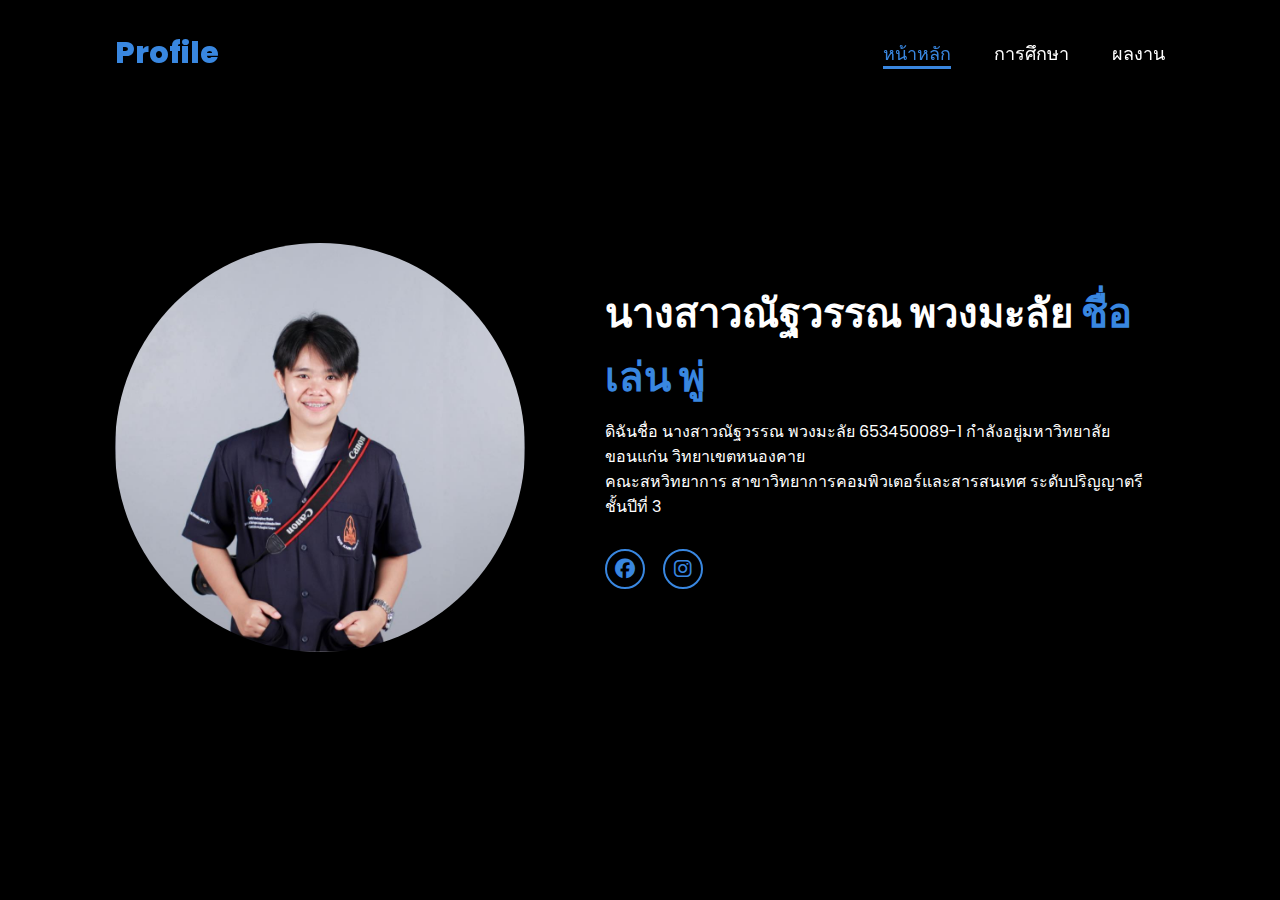
<file: index.html>
<!DOCTYPE html>
<html lang="en">
    
<head>
    <meta charset="UTF-8">
    <meta name="viewport" content="width=device-width, initial-scale=1.0">
    <link rel="stylesheet" href="https://cdnjs.cloudflare.com/ajax/libs/font-awesome/6.5.2/css/all.min.css">
    <link rel="stylesheet" href="style.css">
    <title>Portfolio Website</title>
</head>
<body>
    <header>
        <a href="index.html" class="logo">Profile</a>

        <nav>
            <a href="index.html" class="active"> หน้าหลัก</a>
            <a href="education.html" >การศึกษา</a>
            <a href="portfolio.html" >ผลงาน</a>
            
        </nav>
    </header>
    <section class="home">
        <div class="home-img">
            <img src="31.jpg" alt="">
        </div>
        <div class="home-content">
            <h3>นางสาวณัฐวรรณ พวงมะลัย <span>ชื่อเล่น พู่</span></h3>
            <p>ดิฉันชื่อ นางสาวณัฐวรรณ พวงมะลัย 653450089-1 กำลังอยู่มหาวิทยาลัยขอนแก่น วิทยาเขตหนองคาย</p>
            <p>คณะสหวิทยาการ สาขาวิทยาการคอมพิวเตอร์และสารสนเทศ ระดับปริญญาตรี ชั้นปีที่ 3</p>
            <div class="social-icons">
                <a href="https://www.facebook.com/profile.php?id=100050271695617&mibextid=LQQJ4d"><i class="fa-brands fa-facebook"></i></a>
                <a href="https://www.instagram.com/_31pmz?igsh=N3R0aGlxMzk2bXMw&utm_source=qr
                "><i class="fa-brands fa-instagram"></i></a>
            </div>
        </div>
    </section>
</body>
</html>
</file>
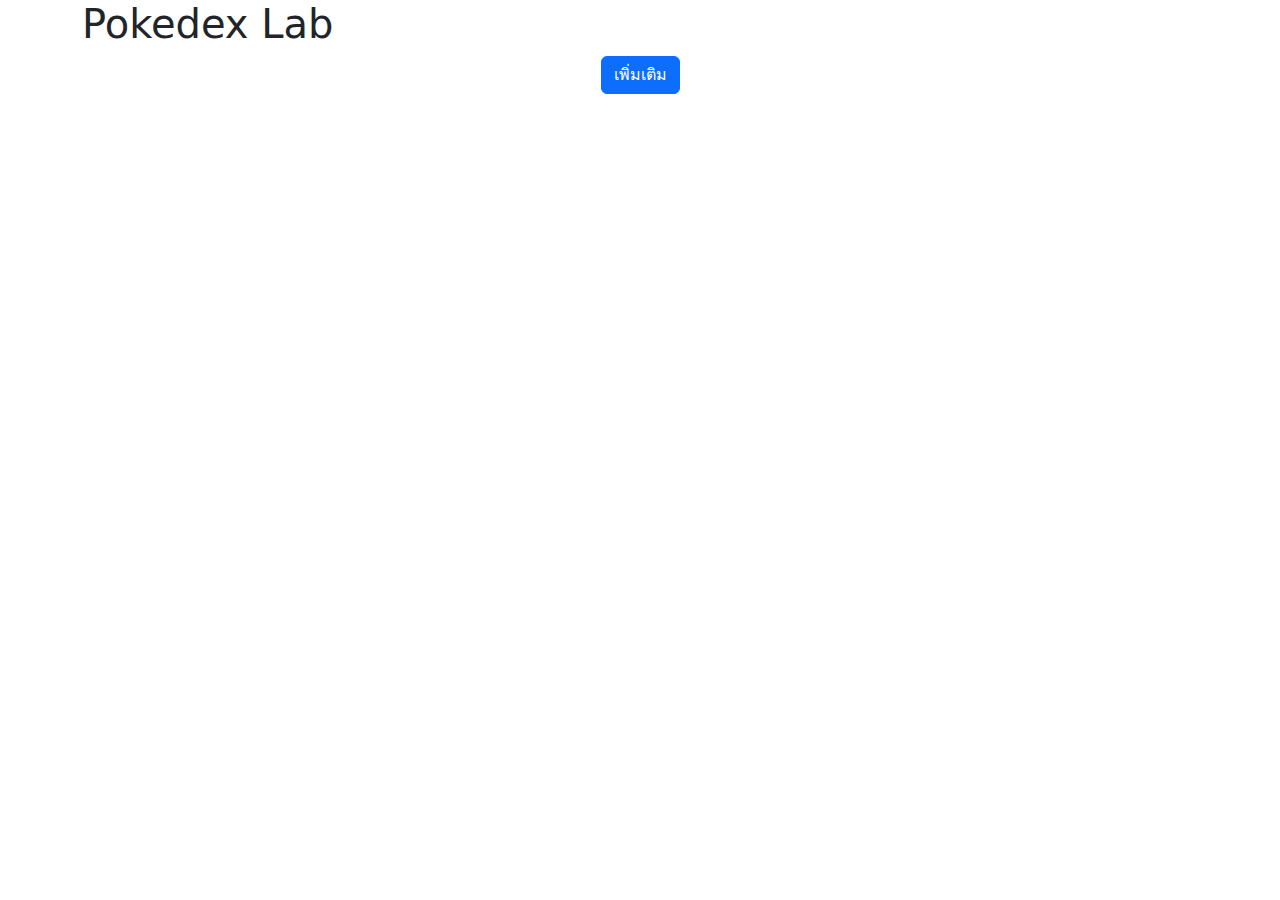
<file: poke/index.html>
<html>
  <head>
    <meta charset="utf-8" />
    <meta name="viewport" content="width=device-width, initial-scale=1" />
    <title>Bootstrap demo</title>
    <link
      href="https://cdn.jsdelivr.net/npm/bootstrap@5.3.3/dist/css/bootstrap.min.css"
      rel="stylesheet"
      integrity="sha384-QWTKZyjpPEjISv5WaRU9OFeRpok6YctnYmDr5pNlyT2bRjXh0JMhjY6hW+ALEwIH"
      crossorigin="anonymous"
    />
    <style>
      .card {
        margin-bottom: 1rem;
      }
    </style>
  </head>
  <body>
    <div class="container">
      <h1>Pokedex Lab</h1>
      <div id="name" class="row"></div>
      <div class="text-center">
        <button id="load-more" class="btn btn-primary">เพิ่มเติม</button>
      </div>
    </div>
    <script>
      let offset = 0;
      const limit = 20;

      function fetchPokemon() {
        fetch(`https://pokeapi.co/api/v2/pokemon?offset=${offset}&limit=${limit}`)
          .then((res) => res.json())
          .then((data) => {
            const datas = data.results;
            const ele = document.getElementById("name");
            datas.forEach((element, index) => {
              const name = element.name;
              const count = offset + index + 1;

              fetch(element.url)
                .then((res) => res.json())
                .then((pokemonData) => {
                  const height = pokemonData.height;
                  const weight = pokemonData.weight;

                  ele.innerHTML +=
                    `<div class='col-3'>
                      <a href='details/index.html?name=${name}'>
                        <div class='card'>
                          <img class='card-img-top' src='https://raw.githubusercontent.com/PokeAPI/sprites/master/sprites/pokemon/${count}.png'>
                          <div class='card-body'>
                            ${name}
                            <p class='card-text'>Height: ${height / 10} m</p>
                            <p class='card-text'>Weight: ${weight / 10} kg</p>
                          </div>
                        </div>
                      </a>
                    </div>`;
                })
                .catch((err) => console.error(err));
            });
            offset += limit;
          })
          .catch((err) => console.error(err));
      }

      document.getElementById("load-more").addEventListener("click", fetchPokemon);
      fetchPokemon();
    </script>
    <script
      src="https://cdn.jsdelivr.net/npm/bootstrap@5.3.3/dist/js/bootstrap.bundle.min.js"
      integrity="sha384-YvpcrYf0tY3lHB60NNkmXc5s9fDVZLESaAA55NDzOxhy9GkcIdslK1eN7N6jIeHz"
      crossorigin="anonymous"
    ></script>
  </body>
</html>
</file>
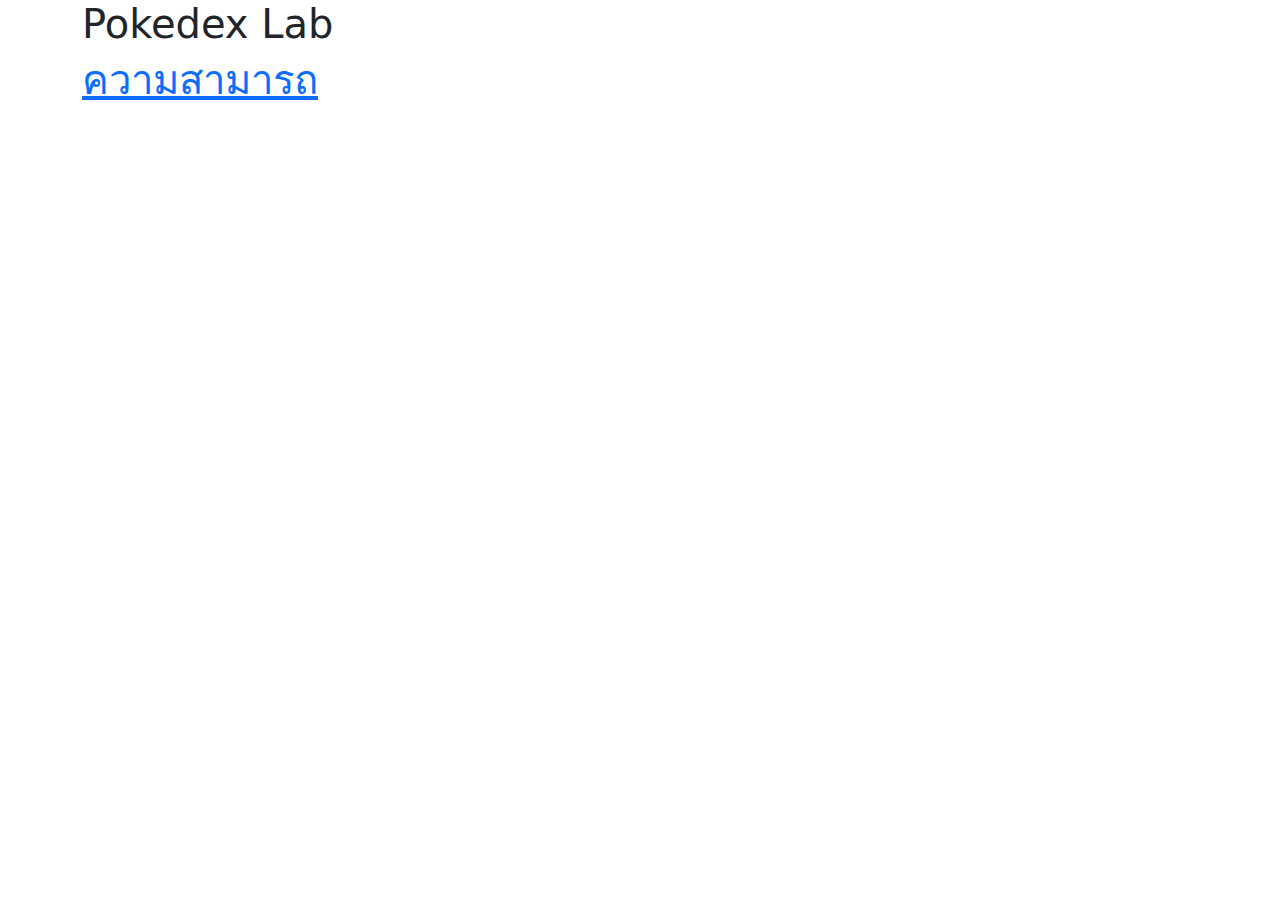
<file: poke/details/index.html>
<html>
  <head>
    <meta charset="utf-8" />
    <meta name="viewport" content="width=device-width, initial-scale=1" />
    <title>Bootstrap demo</title>
    <link
      href="https://cdn.jsdelivr.net/npm/bootstrap@5.3.3/dist/css/bootstrap.min.css"
      rel="stylesheet"
      integrity="sha384-QWTKZyjpPEjISv5WaRU9OFeRpok6YctnYmDr5pNlyT2bRjXh0JMhjY6hW+ALEwIH"
      crossorigin="anonymous"
    />
    <style>
      .card {
        margin-bottom: 1rem;
      }
    </style>
  </head>
  <body>
    <div class="container">
      <h1 id="name">Pokedex Lab</h1>
      <div id="pokemon-stats" class="row"></div>
      <h1 id="abilities">
        <a href="abilities.html?name=${name}" id="abilities-link">ความสามารถ</a>
      </h1>

    </div>
    <script>
      const urlParams = new URLSearchParams(window.location.search);
      const name = urlParams.get("name");

      if (name) {
        fetch(`https://pokeapi.co/api/v2/pokemon/${name}`)
          .then((res) => res.json())
          .then((pokemonData) => {

            const stats = pokemonData.stats;
            const pokemonName = pokemonData.name.charAt(0).toUpperCase() + pokemonData.name.slice(1);


            document.getElementById("name").innerText = pokemonName;
            document.getElementById("abilities-link").href = `abilities.html?name=${name}`;

            const statsHtml = stats.map(stat => `
              <div class="col-5">
                <div class="card">
                  <div class="card-header">
                    <h5 class="card-title">${stat.stat.name.charAt(0).toUpperCase() + stat.stat.name.slice(1)}</h5>
                    <p class="card-text">Base Value: ${stat.base_stat}</p>
                  </div>
                </div>
              </div>
            `).join("");


            document.getElementById("pokemon-stats").innerHTML = statsHtml;
          })
          .catch((err) => console.error(err));
      } 
    </script>
    <script
      src="https://cdn.jsdelivr.net/npm/bootstrap@5.3.3/dist/js/bootstrap.bundle.min.js"
      integrity="sha384-YvpcrYf0tY3lHB60NNkmXc5s9fDVZLESaAA55NDzOxhy9GkcIdslK1eN7N6jIeHz"
      crossorigin="anonymous"
    ></script>
  </body>
</html>
</file>
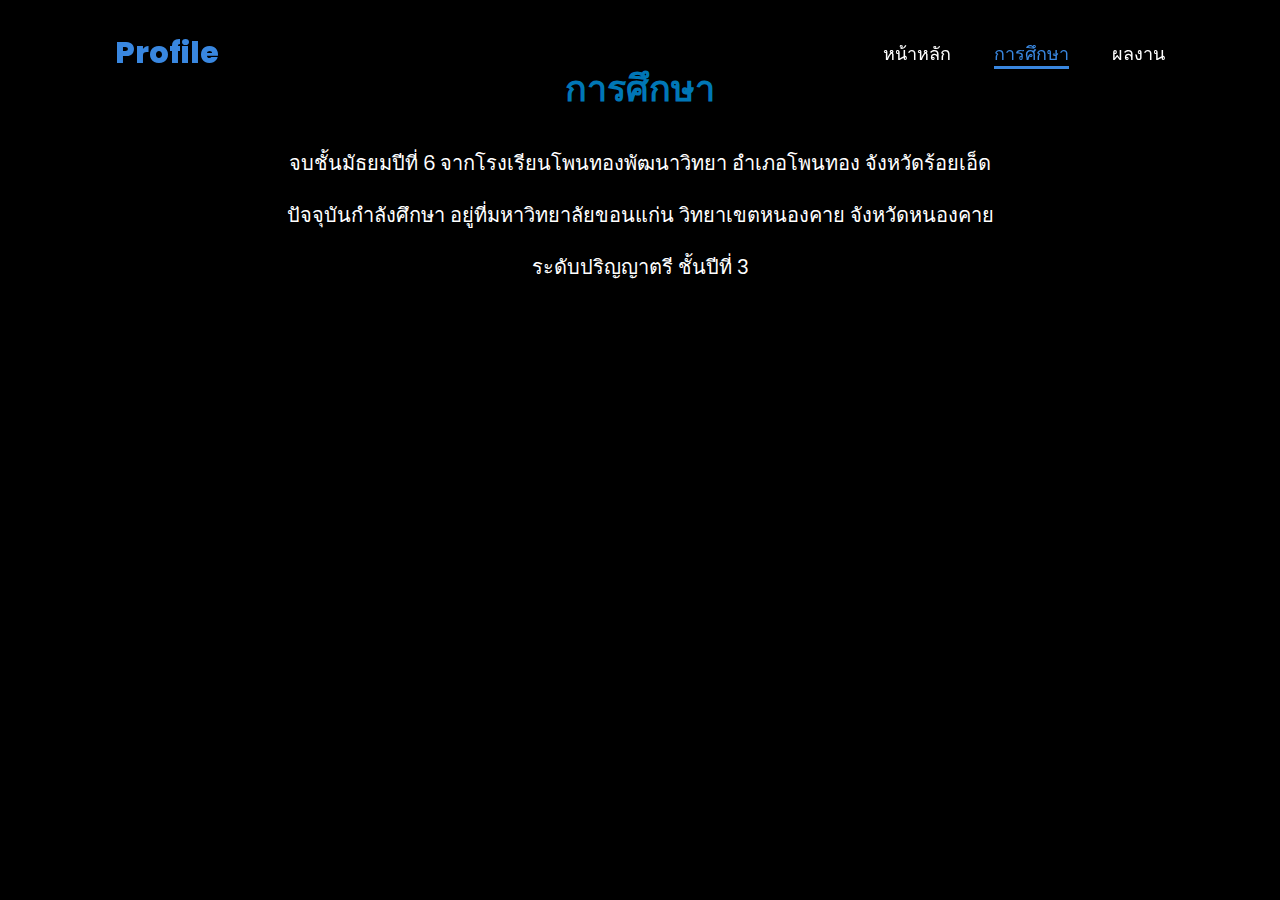
<file: education.html>
<!DOCTYPE html>
<html lang="en">

<head>
    <meta charset="UTF-8">
    <meta name="viewport" content="width=device-width, initial-scale=1.0">
    <link rel="stylesheet" href="https://cdnjs.cloudflare.com/ajax/libs/font-awesome/6.5.2/css/all.min.css">
    <link rel="stylesheet" href="style.css">
    <title>Education</title>
</head>

<body>
    <header>
        <a href="index.html" class="logo">Profile</a>
        <nav>
            <a href="index.html">หน้าหลัก</a>
            <a href="education.html" class="active">การศึกษา</a>
            <a href="portfolio.html">ผลงาน</a>
            
    </header>
    <section class="education">
        
        <h1>การศึกษา</h1>
        <p>จบชั้นมัธยมปีที่ 6 จากโรงเรียนโพนทองพัฒนาวิทยา อำเภอโพนทอง จังหวัดร้อยเอ็ด </p>
        <p>ปัจจุบันกำลังศึกษา อยู่ที่มหาวิทยาลัยขอนแก่น วิทยาเขตหนองคาย จังหวัดหนองคาย</p>
        <p>ระดับปริญญาตรี ชั้นปีที่ 3</p>
    </section>
</body>

</html>
</file>
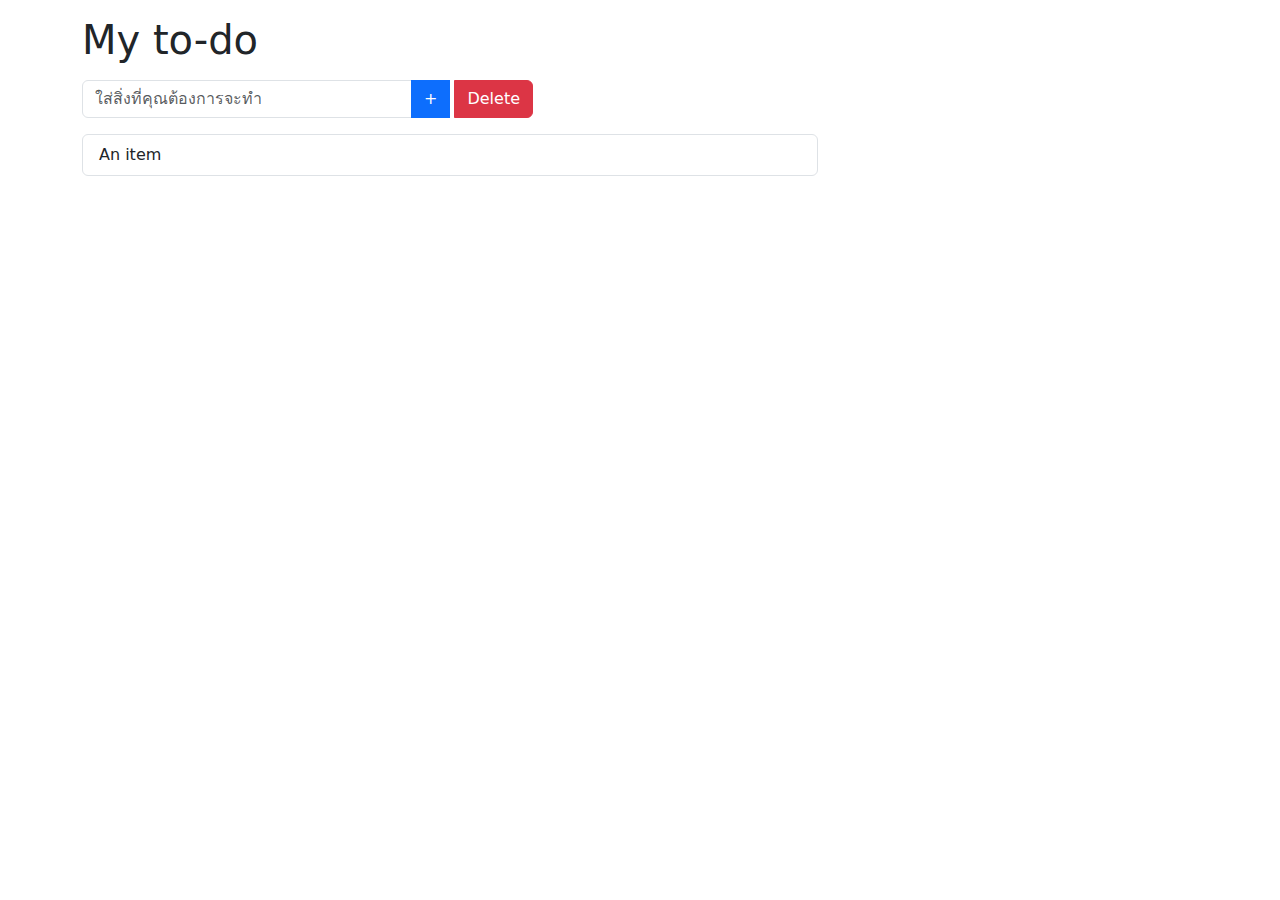
<file: js.html>
<!DOCTYPE html>
<html lang="en">
  <head>
    <meta charset="utf-8" />
    <meta name="viewport" content="width=device-width, initial-scale=1" />
    <title>Bootstrap demo</title>
    <link
      href="https://cdn.jsdelivr.net/npm/bootstrap@5.3.3/dist/css/bootstrap.min.css"
      rel="stylesheet"
      integrity="sha384-QWTKZyjpPEjISv5WaRU9OFeRpok6YctnYmDr5pNlyT2bRjXh0JMhjY6hW+ALEwIH"
      crossorigin="anonymous"
    />
  </head>
  <body>
    <script>
      function addtodo() {
        const inputValue = document.getElementById("input").value;
   
        let newElement = document.createElement("li"); //<li></li>
        newElement.classList.add("list-group-item"); //<li class="list-group-item"></li>
        let newTxtElement = document.createTextNode(inputValue); //create Text
        newElement.appendChild(newTxtElement); //<li>Text</li>

        let listElement = document.getElementById("listtodo");
        listElement.appendChild(newElement);

        //เพิ่มรายการแล้ว
        document.getElementById("input").value = "";

      }
      function deleteAllTodos() {
        let listElement = document.getElementById("listtodo");
        listElement.innerHTML = "";
      }


    </script>
    
    <div class="container">
      <h1 class="my-3">My to-do</h1>
      <div class="row">
        <div class="col col-md-5 col-sm-20">
          <div class="input-group mb-3">
            <input
              id="input"
              type="text"
              class="form-control"
              placeholder="ใส่สิ่งที่คุณต้องการจะทำ"
              aria-label="todo name"
              aria-describedby="button-add"
            />
            <button
              class="btn btn-primary"
              type="button"
              id="button-add"
              onclick="addtodo()"
            >
              +
            </button>

            <button
            class="btn btn-danger ms-1"
            type="button"
            onclick="deleteAllTodos()"
          >

            Delete
          </button>

          </div>
        </div>
        <div class="col col-md-8 col-sm-20">
          <ul class="list-group" id="listtodo">
            <li class="list-group-item">An item</li>
          </ul>
        </div>
      </div>
    </div>
    <script
      src="https://cdn.jsdelivr.net/npm/bootstrap@5.3.3/dist/js/bootstrap.bundle.min.js"
      integrity="sha384-YvpcrYf0tY3lHB60NNkmXc5s9fDVZLESaAA55NDzOxhy9GkcIdslK1eN7N6jIeHz"
      crossorigin="anonymous"
    ></script>
  </body>
</html>
</file>
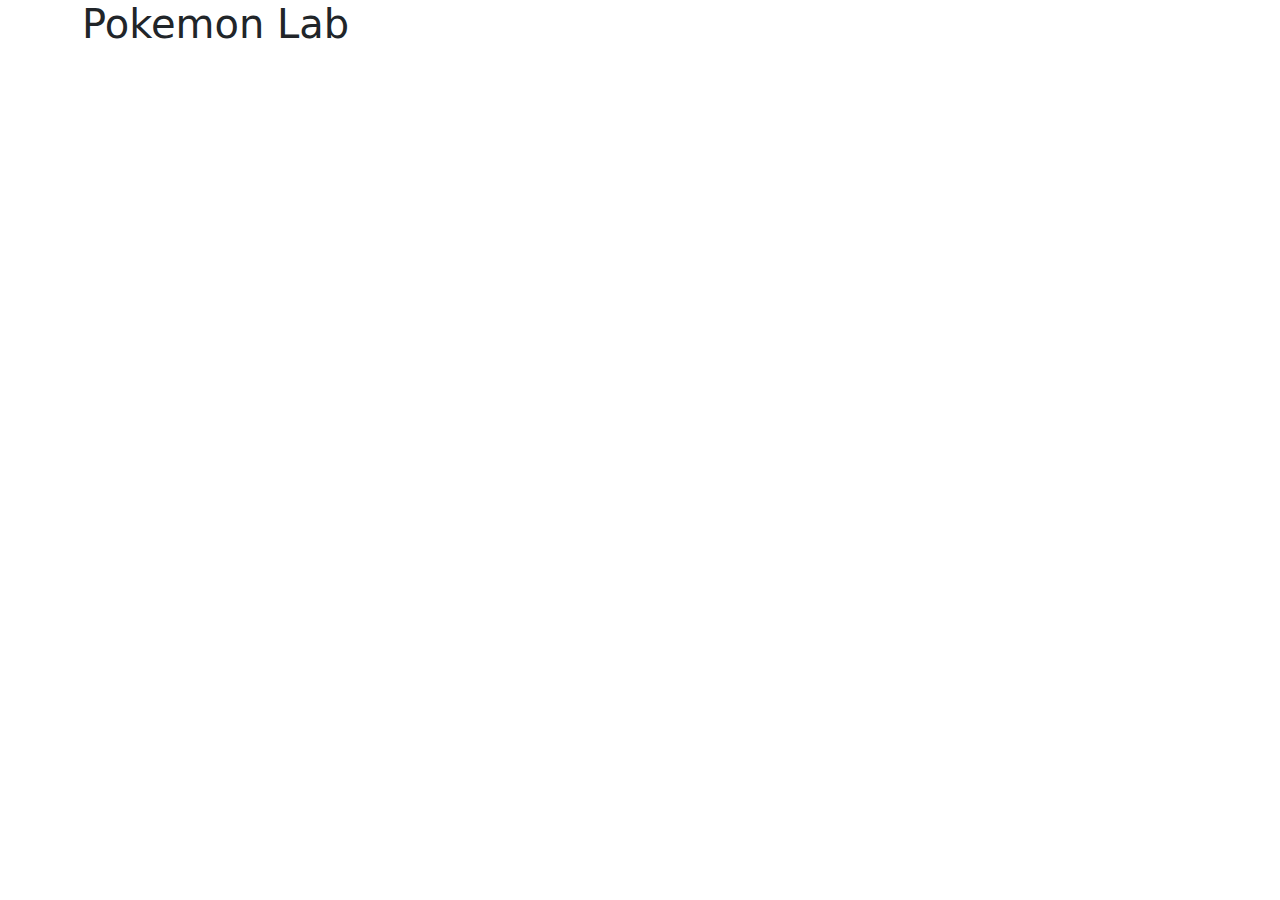
<file: poke/details/abilities.html>
<html>
  <head>
    <meta charset="utf-8" />
    <meta name="viewport" content="width=device-width, initial-scale=1" />
    <title>Bootstrap demo</title>
    <link
      href="https://cdn.jsdelivr.net/npm/bootstrap@5.3.3/dist/css/bootstrap.min.css"
      rel="stylesheet"
      integrity="sha384-QWTKZyjpPEjISv5WaRU9OFeRpok6YctnYmDr5pNlyT2bRjXh0JMhjY6hW+ALEwIH"
      crossorigin="anonymous"
    />
    <style>
      .card {
        margin-bottom: 1rem;
      }
    </style>
  </head>
  <body>
    <div class="container">
      <h1 id="name">Pokemon Lab</h1>
      <div id="abilities-list" class="row"></div>
    </div>
    <script>
      const urlParams = new URLSearchParams(window.location.search);
      const name = urlParams.get("name");

      if (name) {
        fetch(`https://pokeapi.co/api/v2/pokemon/${name}`)
          .then((res) => res.json())
          .then((pokemonData) => {
            const abilities = pokemonData.abilities;
            const pokemonName = pokemonData.name.charAt(0).toUpperCase() + pokemonData.name.slice(1);

            document.getElementById("name").innerText = pokemonName + " Abilities";

            const abilitiesHtml = abilities.map(ability => `
              <div class="col-5">
                <div class="card">
                  <div class="card-header">
                    <h5 class="card-title">${ability.ability.name.charAt(0).toUpperCase() + ability.ability.name.slice(1)}</h5>
                  </div>
                </div>
              </div>
            `).join("");

            document.getElementById("abilities-list").innerHTML = abilitiesHtml;
          })
          .catch((err) => console.error(err));
      } 
    </script>
    <script
      src="https://cdn.jsdelivr.net/npm/bootstrap@5.3.3/dist/js/bootstrap.bundle.min.js"
      integrity="sha384-YvpcrYf0tY3lHB60NNkmXc5s9fDVZLESaAA55NDzOxhy9GkcIdslK1eN7N6jIeHz"
      crossorigin="anonymous"
    ></script>
  </body>
</html>
</file>
<file: style.css>
@import url('https://fonts.googleapis.com/css2?family=Poppins:wght@100;200;300;400;500;600&display=swap');

*{
    margin: 0;
    padding: 0;
    box-sizing: border-box;
    text-decoration: none;
    border: none;
    outline: none;
    font-family: 'Poppins', sans-serif;
}

html{
    font-size: 62.5%;
}

body{
    width: 100%;
    height: 100vh;
    overflow-x: hidden;
    background-color: black;
    color: white;
}

header{
    margin-top: 20px;
    position: fixed;
    top: 0;
    left: 0;
    width: 100%;
    padding: 1rem 9%;
    background-color: transparent;
    filter: drop-shadow(10px);
    display: flex;
    justify-content: space-between;
    align-items: center;
    z-index: 100;
}

.logo{
    font-size: 3rem;
    color: #3987e0;
    font-weight: 800;
    cursor: pointer;
    transition: 0.5s ease;
}

.logo:hover{
    transform: scale(1.1);
}

nav a{
    font-size: 1.8rem;
    color: white;
    margin-left: 4rem;
    font-weight: 500;
    transition: 0.3s ease;
    border-bottom: 3px solid transparent;
}

nav a:hover,
nav a.active{
    color: #3987e0;
    border-bottom: 3px solid #3987e0;
}

@media(max-width:995px){
    nav{
        position: absolute;
        display: none;
        top: 0;
        right: 0;
        width: 40%;
        border-left: 3px solid #3987e0;
        border-bottom: 3px solid #3987e0;
        border-bottom-left-radius: 2rem;
        padding: 1rem solid;
        background-color: #161616;
        border-top: 0.1rem solid rgba(0,0,0,0.1);
    }

    nav.active{
        display: block;
    }

    nav a{
        display: block;
        font-size: 2rem;
        margin: 3rem 0;
    }

    nav a:hover,
    nav a.active{
        padding: 1rem;
        border-radius: 0.5rem;
        border-bottom: 0.5rem solid #3987e0;
    }
}

section{
    min-height: 100vh;
    padding: 5rem 9% 5rem;
}

.home{
    display: flex;
    justify-content: center;
    align-items: center;
    gap: 8rem;
    background-color: black;
}

.home .home-content h1{
    font-size: 6rem;
    font-weight: 700;
    line-height: 1.3;
}

span{
    color: #3987e0;
}

.home-content h3{
    font-size: 4rem;
    margin-bottom: 1rem;
    font-weight: 700;
}

.home-content p{
    font-size: 1.6rem;
}

.home-img{
    border-radius: 50%;
}

.home-img img{
    position: relative;
    width: 32vw;
    border-radius: 50%;
    box-shadow: 0 0 25px solid #3987e0;
    cursor: pointer;
    transition: 0.2s linear;
}

.home-img img:hover{
    font-size: 1.8rem;
    font-weight: 500;
}

.social-icons a{
    display: inline-flex;
    justify-content: center;
    align-items: center;
    width: 4rem;
    height: 4rem;
    background-color: transparent;
    border: 0.2rem solid #3987e0;
    font-size: 2rem;
    border-radius: 50%;
    margin: 3rem 1.5rem 3rem 0;
    transition: 0.3s ease;
    color: #3987e0;
}

.social-icons a:hover{
    color: black;
    transform: scale(1.3) translateY(-5px);
    background-color: #3987e0;
    box-shadow: 0  0 25px #3987e0;
}

.btn{
    display: inline-block;
    padding: 1rem 2.8rem;
    background-color: black;
    border-radius: 4rem;
    font-size: 1.6rem;
    color: #3987e0;
    letter-spacing: 0.3rem;
    font-weight: 600;
    border: 2px solid #3987e0;
    transition: 0.3s ease;
    cursor: pointer;
}

.btn:hover{
    transform: scale3d(1.03);
    background-color: #3987e0;
    color: black;
    box-shadow: 0 0 25px #3987e0;
}

.typing-text{
    font-size: 34px;
    font-weight: 600;
    min-width: 280px;
}

.typing-text span{
    position: relative;
}

.typing-text span::before{
    content: "software Developer";
    color: #3987e0;
    animation: words 20s infinite;
}

.typing-text span::after{
    content: "";
    background-color: black;
    position: absolute;
    width: calc(100% + 8px);
    height: 100%;
    border-left: 3px solid black;
    right: -8;
    animation: cursor 0.6s infinite;
}

@keyframes cursor{
    to{
        border-left: 3px solid #3987e0;
    }
}

@keyframes words{
    0%, 20%{
        content: "Web Developer";
    }
    21%, 40%{
        content: "Developer";
    }
    41%, 60%{
        content: "Web Designer";
    }
    61%, 80%{
        content: "Youtuber";
    }
    81%, 100%{
        content: "Script Writer";
    }
}

@media (max-width: 1000px){
    .home{
        gap: 4rem;
    }
}

@media(max-width:995px){
    .home{
        flex-direction: column;
        margin: 5rem 4rem;
    }

    .home .home-content h3{
        font-size: 2.5rem;
    }

    .home-content h1{
        font-size: 5rem;
    }

    .home-img img{
        width: 70vw;
        margin-top: 4rem;
    }
}




.education-content ul li {
    font-size: 1.8rem;
    margin-bottom: 1rem;
}
section.education {
    padding: 60px 20px;
    background-color: #000000;
    text-align: center;
}

section.education h1 {
    font-size: 36px;
    margin-bottom: 30px;
    color: #0077b6;
}

section.education p {
    font-size: 20px;
    color: #ffffff;
    margin-bottom: 20px;
}

.education-details {
    max-width: 800px;
    margin: 0 auto;
    text-align: left;
    font-size: 18px;
}

.education-details li {
    margin-bottom: 10px;
    list-style: none;
    padding: 10px;
    background-color: #fff;
    border-left: 5px solid #0077b6;
}
section.portfolio {
    padding: 60px 20px;
    background-color: #000000;
    text-align: center;
}

section.portfolio h1 {
    font-size: 36px;
    margin-bottom: 30px;
    color: #0077b6;
}

.portfolio-items {
    display: flex;
    justify-content: space-around;
    flex-wrap: wrap;
}

.portfolio-item {
    background-color: #f0f4f8;
    padding: 20px;
    margin: 15px;
    border-radius: 10px;
    width: 300px;
    text-align: center;
    box-shadow: 0 4px 8px rgba(0, 0, 0, 0.1);
}

.portfolio-item h3 {
    color: #0077b6;
    font-size: 24px;
    margin-bottom: 15px;
}

.portfolio-item p {
    color: #555;
    font-size: 16px;
    margin-bottom: 10px;
}

.portfolio-item a {
    display: inline-block;
    padding: 10px 15px;
    background-color: #0077b6;
    color: #fff;
    text-decoration: none;
    border-radius: 5px;
    transition: background-color 0.3s ease;
}

.portfolio-item a:hover {
    background-color: #005f8a;
}
</file>
